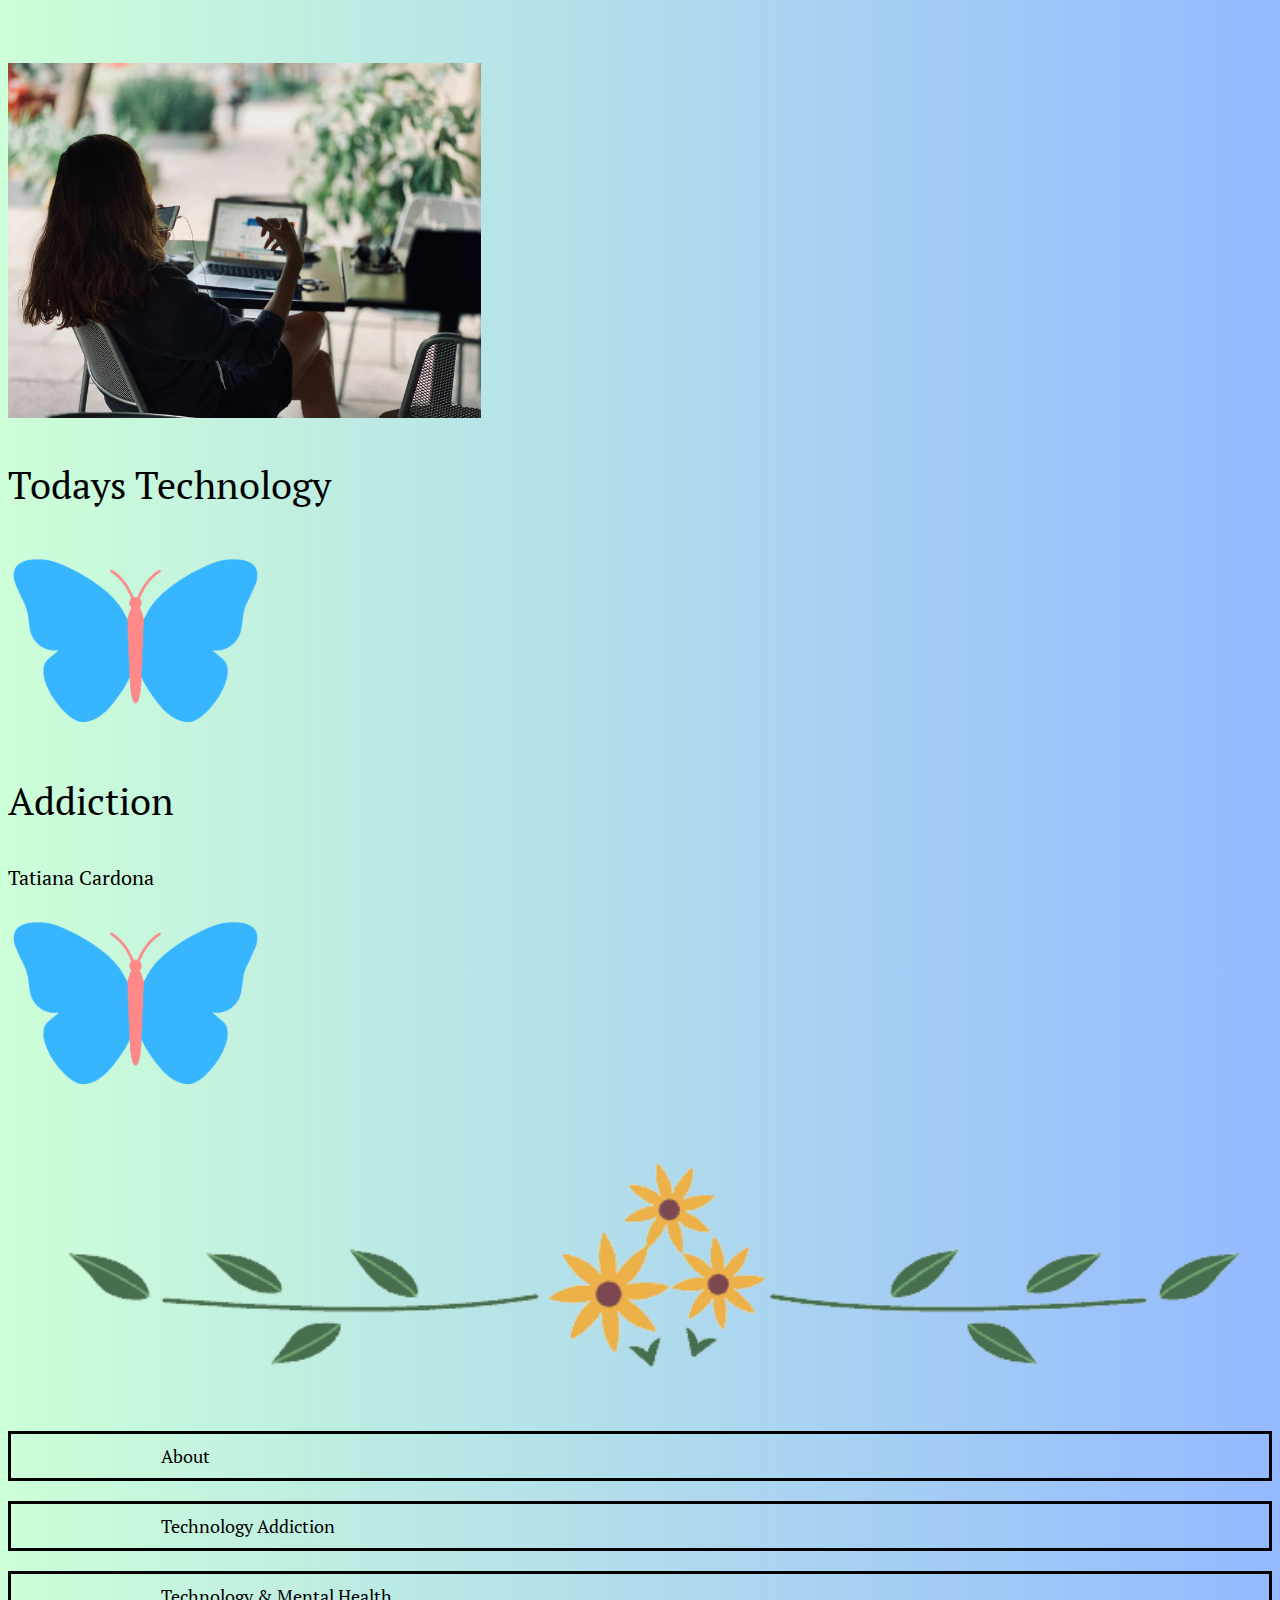
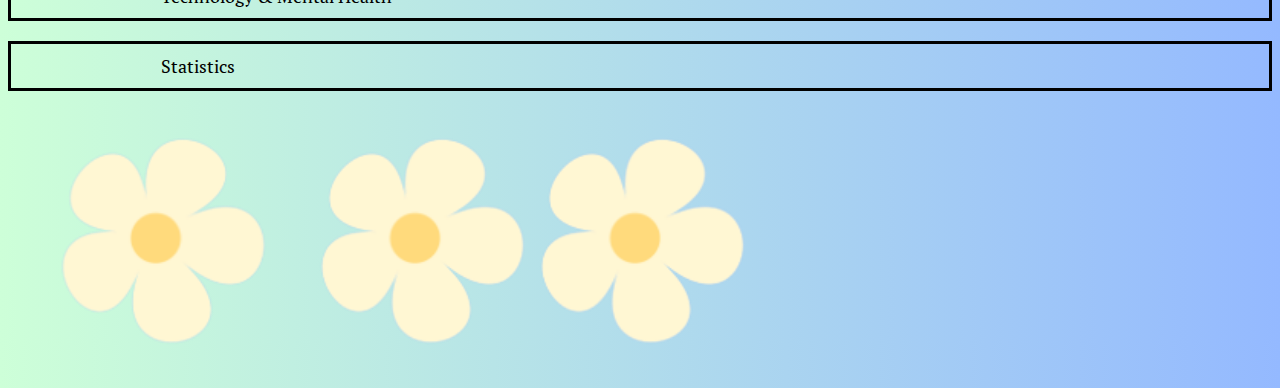
<file: index.html>
<!doctype html>
<html lang="en">

<head>
    <meta charset="utf-8">
    <meta name="viewport" content="width=device-width, initial-scale=1">
    <title>Senior Project</title>
    <link href="https://cdn.jsdelivr.net/npm/bootstrap@5.3.0-alpha3/dist/css/bootstrap.min.css" rel="stylesheet"
        integrity="sha384-KK94CHFLLe+nY2dmCWGMq91rCGa5gtU4mk92HdvYe+M/SXH301p5ILy+dN9+nJOZ" crossorigin="anonymous">
    <link rel="preconnect" href="https://fonts.googleapis.com">
    <link rel="preconnect" href="https://fonts.gstatic.com" crossorigin>
    <link href="https://fonts.googleapis.com/css2?family=PT+Serif&display=swap" rel="stylesheet">
    <link rel="stylesheet" href="./styles/index.css">
</head>

<body>
    <div class="container">
        <div class="row">
            <div class="col-6">
                <div class="row">
                    <img src="./assests/index_photo.png" alt="" height="355px" width="473px" class="d-flex self-center">
                </div>
                <p class="indexFont headerTextSize text-center">Todays Technology</p>
                <div class="d-flex justify-content-center">
                    <img src="./assests/butterfly.png" alt="" height="20%" width="20%">
                    <div>
                        <p class="indexFont headerTextSize">Addiction</p>
                        <p class="indexFont nameTextSize text-center">Tatiana Cardona</p>

                    </div>
                    <img src="./assests/butterfly.png" alt="" height="20%" width="20%">
                </div>
            </div>
            <div class="col-6">
                <img src="./assests/flower_header.png" alt="" width="100%">
                <div class="d-flex justify-content-center">
                    <div class="column">
                        <a class="text-center indexFont navMenu" href="./pages/about.html">About</a>
                        <a class="text-center indexFont navMenu" href="./pages/technologyAddiction.html">Technology Addiction</a>
                        <a class="text-center indexFont navMenu" href="./pages/technologyMentalHealth.html">Technology & Mental Health</a>
                        <a class="text-center indexFont navMenu" href="./pages/statistics.html">Statistics</a>
                    </div>
                </div>
                <div class="d-flex justify-content-center">
                    <img src="./assests/flower_menu.png" alt="" width="60%" height="10%">
                </div>
            </div>
        </div>
    </div>

    <script src="https://cdn.jsdelivr.net/npm/bootstrap@5.3.0-alpha3/dist/js/bootstrap.bundle.min.js"
        integrity="sha384-ENjdO4Dr2bkBIFxQpeoTz1HIcje39Wm4jDKdf19U8gI4ddQ3GYNS7NTKfAdVQSZe"
        crossorigin="anonymous"></script>
</body>

</html>
</file>
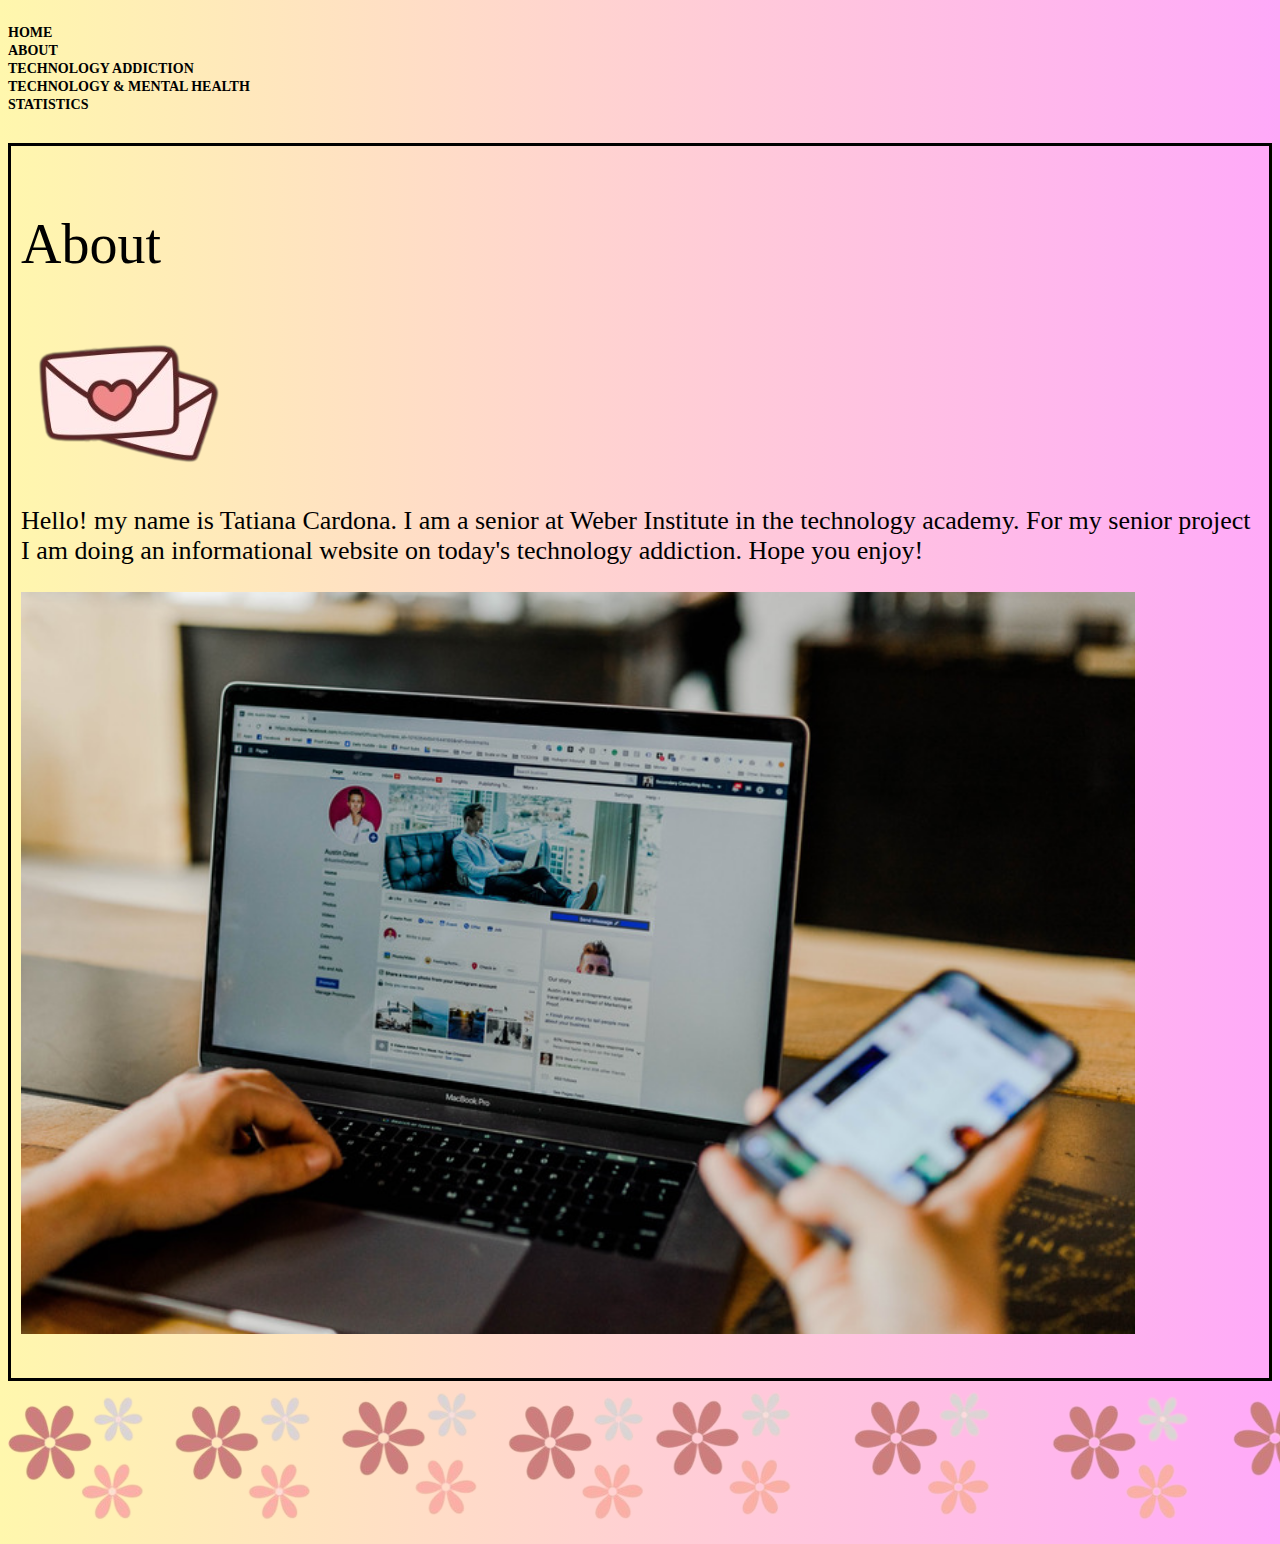
<file: pages/about.html>
<!doctype html>
<html lang="en">

<head>
    <meta charset="utf-8">
    <meta name="viewport" content="width=device-width, initial-scale=1">
    <title>About</title>
    <link href="https://cdn.jsdelivr.net/npm/bootstrap@5.3.0-alpha3/dist/css/bootstrap.min.css" rel="stylesheet"
        integrity="sha384-KK94CHFLLe+nY2dmCWGMq91rCGa5gtU4mk92HdvYe+M/SXH301p5ILy+dN9+nJOZ" crossorigin="anonymous">
    <link rel="stylesheet" href="../styles/about.css">
</head>

<body>
    <div class="container">
        <div class="row navMenuContainer">
            <div class="col">
                <a class="navMenu" href="../index.html">HOME</a>
            </div>
            <div class="col">
                <a class="navMenu" href="./about.html">ABOUT</a>
            </div>
            <div class="col">
                <a class="navMenu" href="./technologyAddiction.html">TECHNOLOGY ADDICTION</a>
            </div>
            <div class="col">
                <a class="navMenu" href="./technologyMentalHealth.html">TECHNOLOGY & MENTAL HEALTH</a>
            </div>
            <div class="col">
                <a class="navMenu" href="./statistics.html">STATISTICS</a>
            </div>
        </div>
        <div class="aboutBorder">
            <div class="row">
                <div class="d-flex justify-content-center">
                    <p class="header">About</p>
                    <img src="../assests/mail.png" alt="" height="60%">
                </div>
            </div>
            <div class="row">
                <div class="col-6">
                    <p class="description">Hello! my name is Tatiana Cardona. I am a senior at Weber Institute in the
                        technology academy. For my
                        senior project I am doing an informational website on today's technology addiction. Hope you
                        enjoy!
                    </p>
                </div>
                <div class="col-6" style="height: 60%;">
                    <img src="../assests/computer.jpeg" alt="" height="90%" width="90%">
                </div>
            </div>
        </div>
        <div class="row">
            <img src="../assests/flower_bottom.png" alt="">
        </div>
    </div>
    <script src="https://cdn.jsdelivr.net/npm/bootstrap@5.3.0-alpha3/dist/js/bootstrap.bundle.min.js"
        integrity="sha384-ENjdO4Dr2bkBIFxQpeoTz1HIcje39Wm4jDKdf19U8gI4ddQ3GYNS7NTKfAdVQSZe"
        crossorigin="anonymous"></script>
</body>

</html>
</file>
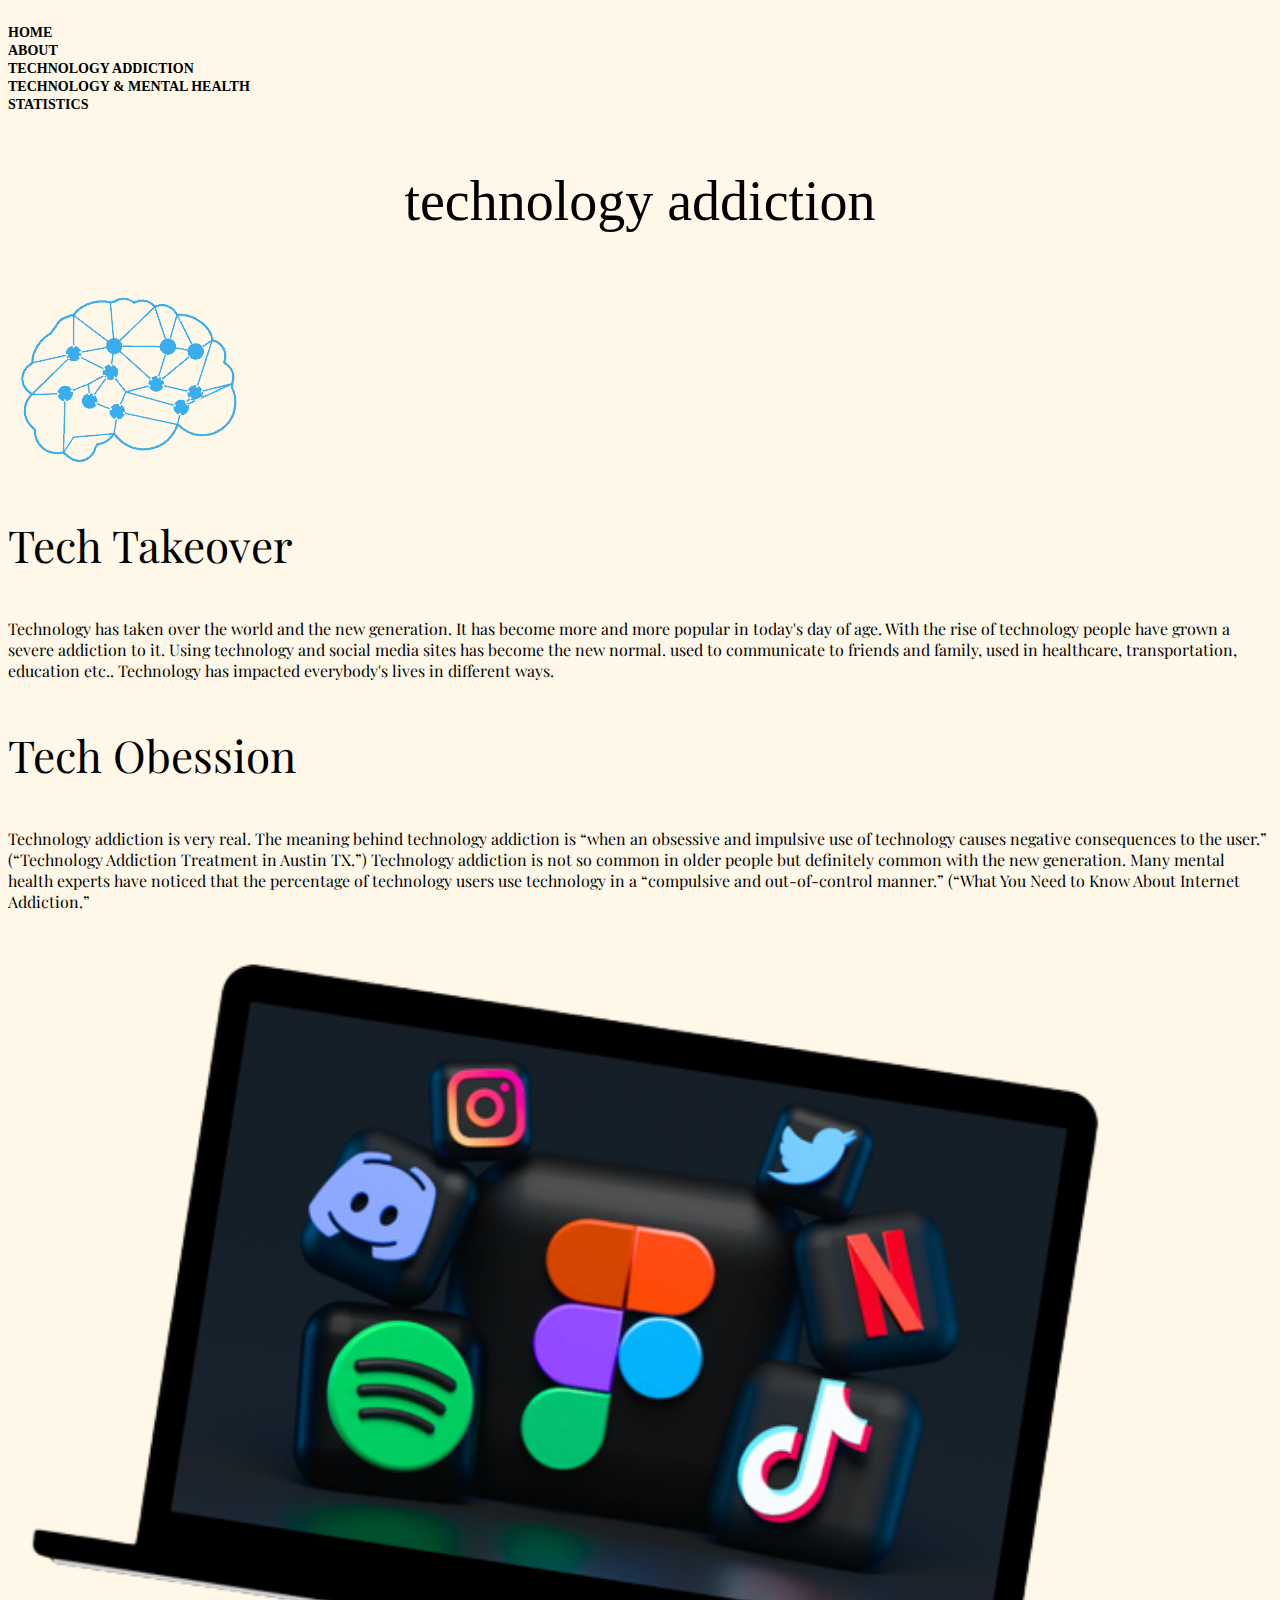
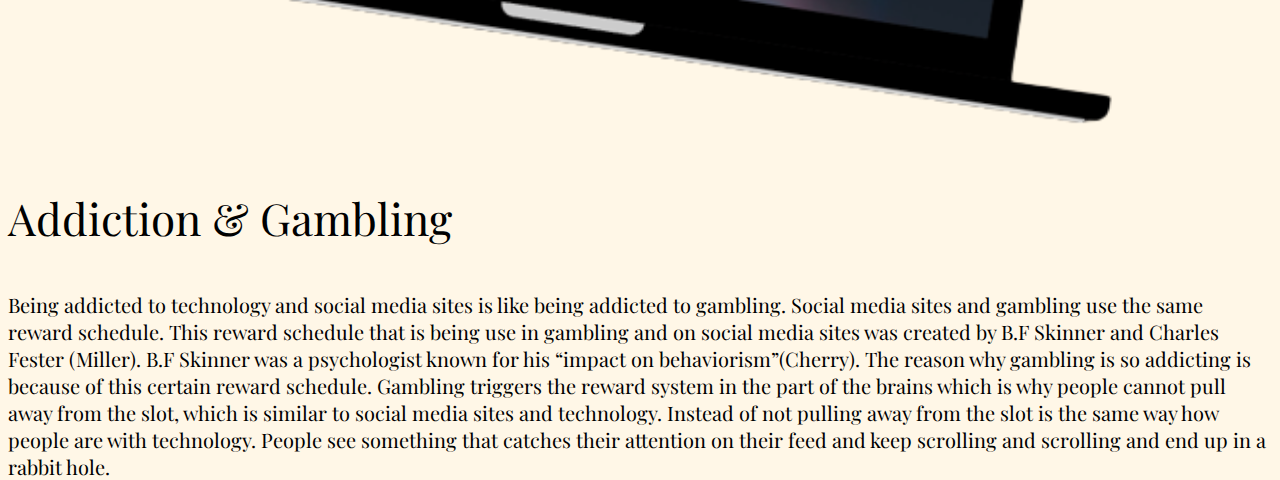
<file: pages/technologyAddiction.html>
<!doctype html>
<html lang="en">

<head>
    <meta charset="utf-8">
    <meta name="viewport" content="width=device-width, initial-scale=1">
    <title>technology Addiction </title>
    <link href="https://cdn.jsdelivr.net/npm/bootstrap@5.3.0-alpha3/dist/css/bootstrap.min.css" rel="stylesheet"
        integrity="sha384-KK94CHFLLe+nY2dmCWGMq91rCGa5gtU4mk92HdvYe+M/SXH301p5ILy+dN9+nJOZ" crossorigin="anonymous">
    <link rel="preconnect" href="https://fonts.googleapis.com">
    <link rel="preconnect" href="https://fonts.gstatic.com" crossorigin>
    <link href="https://fonts.googleapis.com/css2?family=PT+Serif&family=Playfair+Display&display=swap"
        rel="stylesheet">

    <link rel="stylesheet" href="../styles/technologyAddiction.css">
</head>

<body>
    <div class="container">
        <div class="row navMenuContainer">
            <div class="col">
                <a class="navMenu" href="../index.html">HOME</a>
            </div>
            <div class="col">
                <a class="navMenu" href="./about.html">ABOUT</a>
            </div>
            <div class="col">
                <a class="navMenu" href="./technologyAddiction.html">TECHNOLOGY ADDICTION</a>
            </div>
            <div class="col">
                <a class="navMenu" href="./technologyMentalHealth.html">TECHNOLOGY & MENTAL HEALTH</a>
            </div>
            <div class="col">
                <a class="navMenu" href="./statistics.html">STATISTICS</a>
            </div>
        </div>
    </div>
    <div class="row">
        <div class="d-flex justify-content-center">
            <div class="col-3"></div>
            <div class="col-5">
                <p class="header">technology addiction</p>
            </div>
            <div class="col-4 d-flex justify-content-end">
                <img src="../assests/brain.png" alt="" height="90%">
            </div>
        </div>
        <div class="col-4">
            <p class="title">Tech Takeover</p>
            <p class="hi">Technology has taken over the world and the new generation. It has become more and more popular in
                today's day of age. With the rise of technology people have grown a severe addiction to it. Using
                technology and social media sites has become the new normal. used to communicate to friends and family,
                used in healthcare, transportation, education etc.. Technology has impacted everybody's lives in
                different ways.</p>
            <p class="title">Tech Obession</p>
            <p class="hi">Technology addiction is very real. The meaning behind technology addiction is “when an obsessive and
                impulsive use of technology causes negative consequences to the user.” (“Technology Addiction Treatment
                in Austin TX.”) Technology addiction is not so common in older people but definitely common with the new
                generation. Many mental health experts have noticed that the percentage of technology users use
                technology in a “compulsive and out-of-control manner.” (“What You Need to Know About Internet
                Addiction.”</p>
        </div>
        <div class="col-4">
            <img src="../assests/laptop.png" alt="" width="90%">
        </div>
        <div class="col-4 ">
            <div>
                <p class="d-flex justify-content-end title">Addiction & Gambling</p>
                <p class="d-flex justify-content-end paragraph hi">Being addicted to technology and social media sites is
                    like being addicted to gambling. Social media sites and gambling use the same reward schedule. This
                    reward schedule that is being use in gambling and on social media sites was created by B.F Skinner
                    and Charles Fester (Miller). B.F Skinner was a psychologist known for his “impact on
                    behaviorism”(Cherry). The reason why gambling is so addicting is because of this certain reward
                    schedule. Gambling triggers the reward system in the part of the brains which is why people cannot
                    pull away from the slot, which is similar to social media sites and technology. Instead of not
                    pulling away from the slot is the same way how people are with technology. People see something that
                    catches their attention on their feed and keep scrolling and scrolling and end up in a rabbit hole.
                </p>
            </div>
        </div>


    </div>

    <script src="https://cdn.jsdelivr.net/npm/bootstrap@5.3.0-alpha3/dist/js/bootstrap.bundle.min.js"
        integrity="sha384-ENjdO4Dr2bkBIFxQpeoTz1HIcje39Wm4jDKdf19U8gI4ddQ3GYNS7NTKfAdVQSZe"
        crossorigin="anonymous"></script>
</body>

</html>
</file>
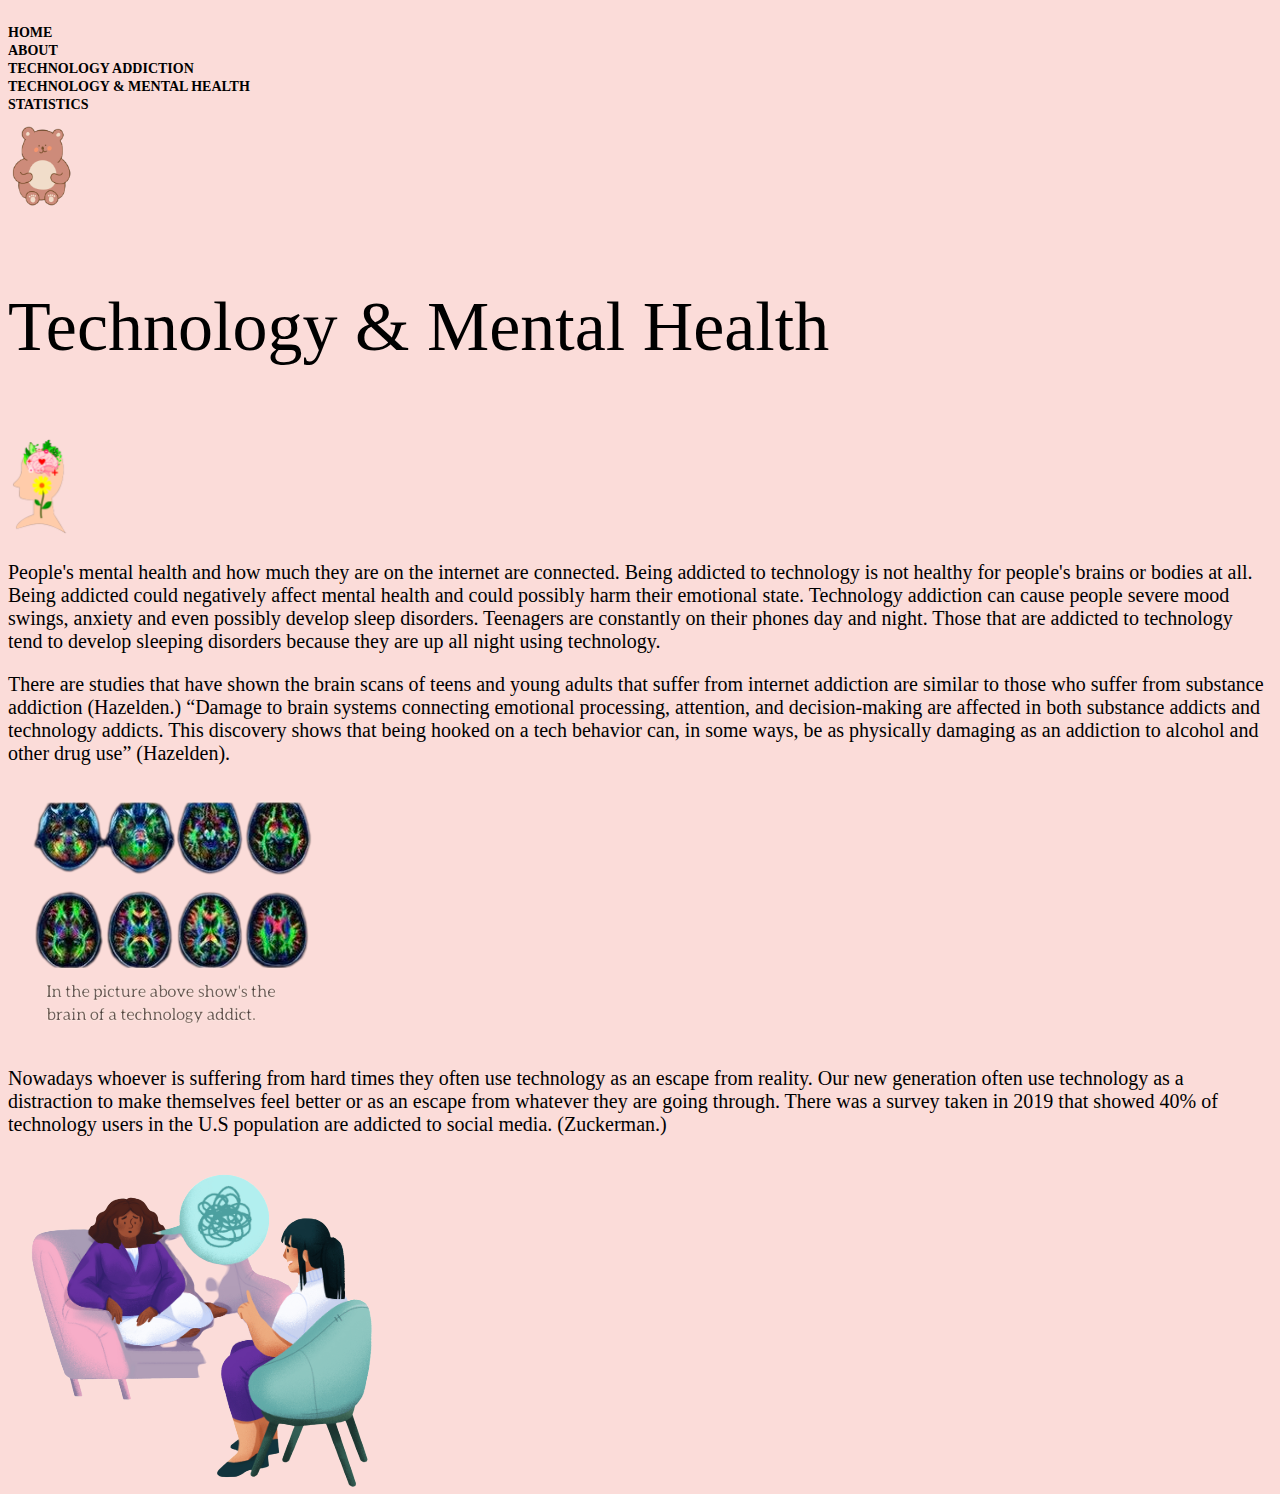
<file: pages/technologyMentalHealth.html>
<!doctype html>
<html lang="en">

<head>
    <meta charset="utf-8">
    <meta name="viewport" content="width=device-width, initial-scale=1">
    <title>Technology & Mental Health</title>
    <link href="https://cdn.jsdelivr.net/npm/bootstrap@5.3.0-alpha3/dist/css/bootstrap.min.css" rel="stylesheet"
        integrity="sha384-KK94CHFLLe+nY2dmCWGMq91rCGa5gtU4mk92HdvYe+M/SXH301p5ILy+dN9+nJOZ" crossorigin="anonymous">
    <link rel="stylesheet" href="../styles/technologyMentalHealth.css">
</head>

<body>
    <div class="container">
        <div class="row navMenuContainer">
            <div class="col">
                <a class="navMenu" href="../index.html">HOME</a>
            </div>
            <div class="col">
                <a class="navMenu" href="./about.html">ABOUT</a>
            </div>
            <div class="col">
                <a class="navMenu" href="./technologyAddiction.html">TECHNOLOGY ADDICTION</a>
            </div>
            <div class="col">
                <a class="navMenu" href="./technologyMentalHealth.html">TECHNOLOGY & MENTAL HEALTH</a>
            </div>
            <div class="col">
                <a class="navMenu" href="./statistics.html">STATISTICS</a>
            </div>
            <div class="row">
            
        </div>
    </div>
    <div class="row">
        <div class="d-flex justify-content-center">
            <img src="../assests/bear.png" alt="" height="100">
            <p class="header">Technology & Mental Health</p>
            <img src="../assests/flowerhead.png" alt="" height="100">
        </div>
        <div class="col-6">
            <p class="para hi">People's mental health and how much they are on the internet are connected. Being addicted
                to technology is
                not healthy for people's brains or bodies at all. Being addicted could negatively affect mental health
                and
                could possibly harm their emotional state. Technology addiction can cause people severe mood swings,
                anxiety
                and even possibly develop sleep disorders. Teenagers are constantly on their phones day and night. Those
                that are addicted to technology tend to develop sleeping disorders because they are up all night using
                technology.</p>

        </div>
        <div class="col-4">
            <p class="para mr-5 hi">
                There are studies that have shown the brain scans of teens and young adults that suffer from internet
                addiction are similar to those who suffer from substance addiction (Hazelden.) “Damage to brain systems
                connecting emotional processing, attention, and decision-making are affected in both substance addicts
                and technology addicts. This discovery shows that being hooked on a tech behavior can, in some ways, be
                as physically damaging as an addiction to alcohol and other drug use” (Hazelden).
            </p>
        </div>
        <div class="col-2">
            <img src="../assests/addictbrain.png">

        </div>
    </div>
    <div class="row">
        <div class="col-6">
            <p class="para hi">Nowadays whoever is suffering from hard times they often use technology as an escape from
                reality. Our new
                generation often use technology as a distraction to make themselves feel better or as an escape from
                whatever they are going through. There was a survey taken in 2019 that showed 40% of technology users in
                the
                U.S population are addicted to social media. (Zuckerman.)</p>
        </div>
        <div class="col-6 justify-content-end">
            <img src="../assests/therapy.png" />
        </div>
    </div>

    <script src="https://cdn.jsdelivr.net/npm/bootstrap@5.3.0-alpha3/dist/js/bootstrap.bundle.min.js"
        integrity="sha384-ENjdO4Dr2bkBIFxQpeoTz1HIcje39Wm4jDKdf19U8gI4ddQ3GYNS7NTKfAdVQSZe"
        crossorigin="anonymous"></script>
</body>

</html>
</file>
<file: styles/index.css>
body {
    background: linear-gradient(90deg, rgb(205, 255, 216) 0%, rgb(148, 185, 255) 100%);
    height: 100vh;
}

.indexFont {
    font-family: 'PT Serif', serif;
}

.headerTextSize {
    font-size: 38px;
}

.nameTextSize{
    font-size: 20px;
}

.col-6 {
    margin-top: 5%;
}
.column{
    display: flex;
    flex-direction: column;
}

.navMenu:first-child{
    font-size: 18px;
    border-color: black;
    border-style: solid;
    padding-left: 150px;
    padding-right: 150px;
    padding-top: 10px;
    padding-bottom: 10px;
    margin-top: 0px;
}

.navMenu{
    font-size: 18px;
    border-color: black;
    border-style: solid;
    padding-left: 150px;
    padding-right: 150px;
    padding-top: 10px;
    padding-bottom: 10px;
    margin-top: 20px;
    color: black;
    text-decoration: none;
}
</file>
<file: styles/about.css>
body{
    background: linear-gradient(90deg, rgb(255, 247, 173) 0%, rgb(255, 169, 249) 100%);
    height: 100vh;
}

.navMenuContainer{
    padding-top: 15px;
}

.navMenu{
    font-size: 14px;
    font-weight: bold;
    color: black;
    text-decoration: none;
}

.header{
    font-size: 56px;
}

.description{
    font-size: 26px;
}

.aboutBorder{
    border-color: black;
    border-style: solid;
    padding: 10px;
    padding-bottom: 40px;
    margin-top: 30px;
}
</file>
<file: styles/technologyAddiction.css>
body{
    background: rgb(255, 247, 231);
    height: 100vh;
}

.navMenuContainer{
    padding-top: 15px;
}

.navMenu{
    font-size: 14px;
    font-weight: bold;
    color: black;
    text-decoration: none;
}

.header{
    font-size: 56px;
    display: flex;
    justify-content: center;
}

.title{
    font-size: 44px;
    font-family: 'Playfair Display', serif;
}

.paragraph{
    font-size: 20px;
}
.hi{
    font-family: 'Playfair Display', serif;
}
</file>
<file: styles/technologyMentalHealth.css>
body{
    background: rgb(251, 220, 217);
    height: 100vh;
}

.navMenuContainer{
    padding-top: 15px;
}

.navMenu{
    font-size: 14px;
    font-weight: bold;
    color: black;
    text-decoration: none;
}

.header{
    font-size: 70px;
}

.para{
    font-size: 20px;
}

.hi{
    font-family: 'Playfair Display', serif;
}
</file>
